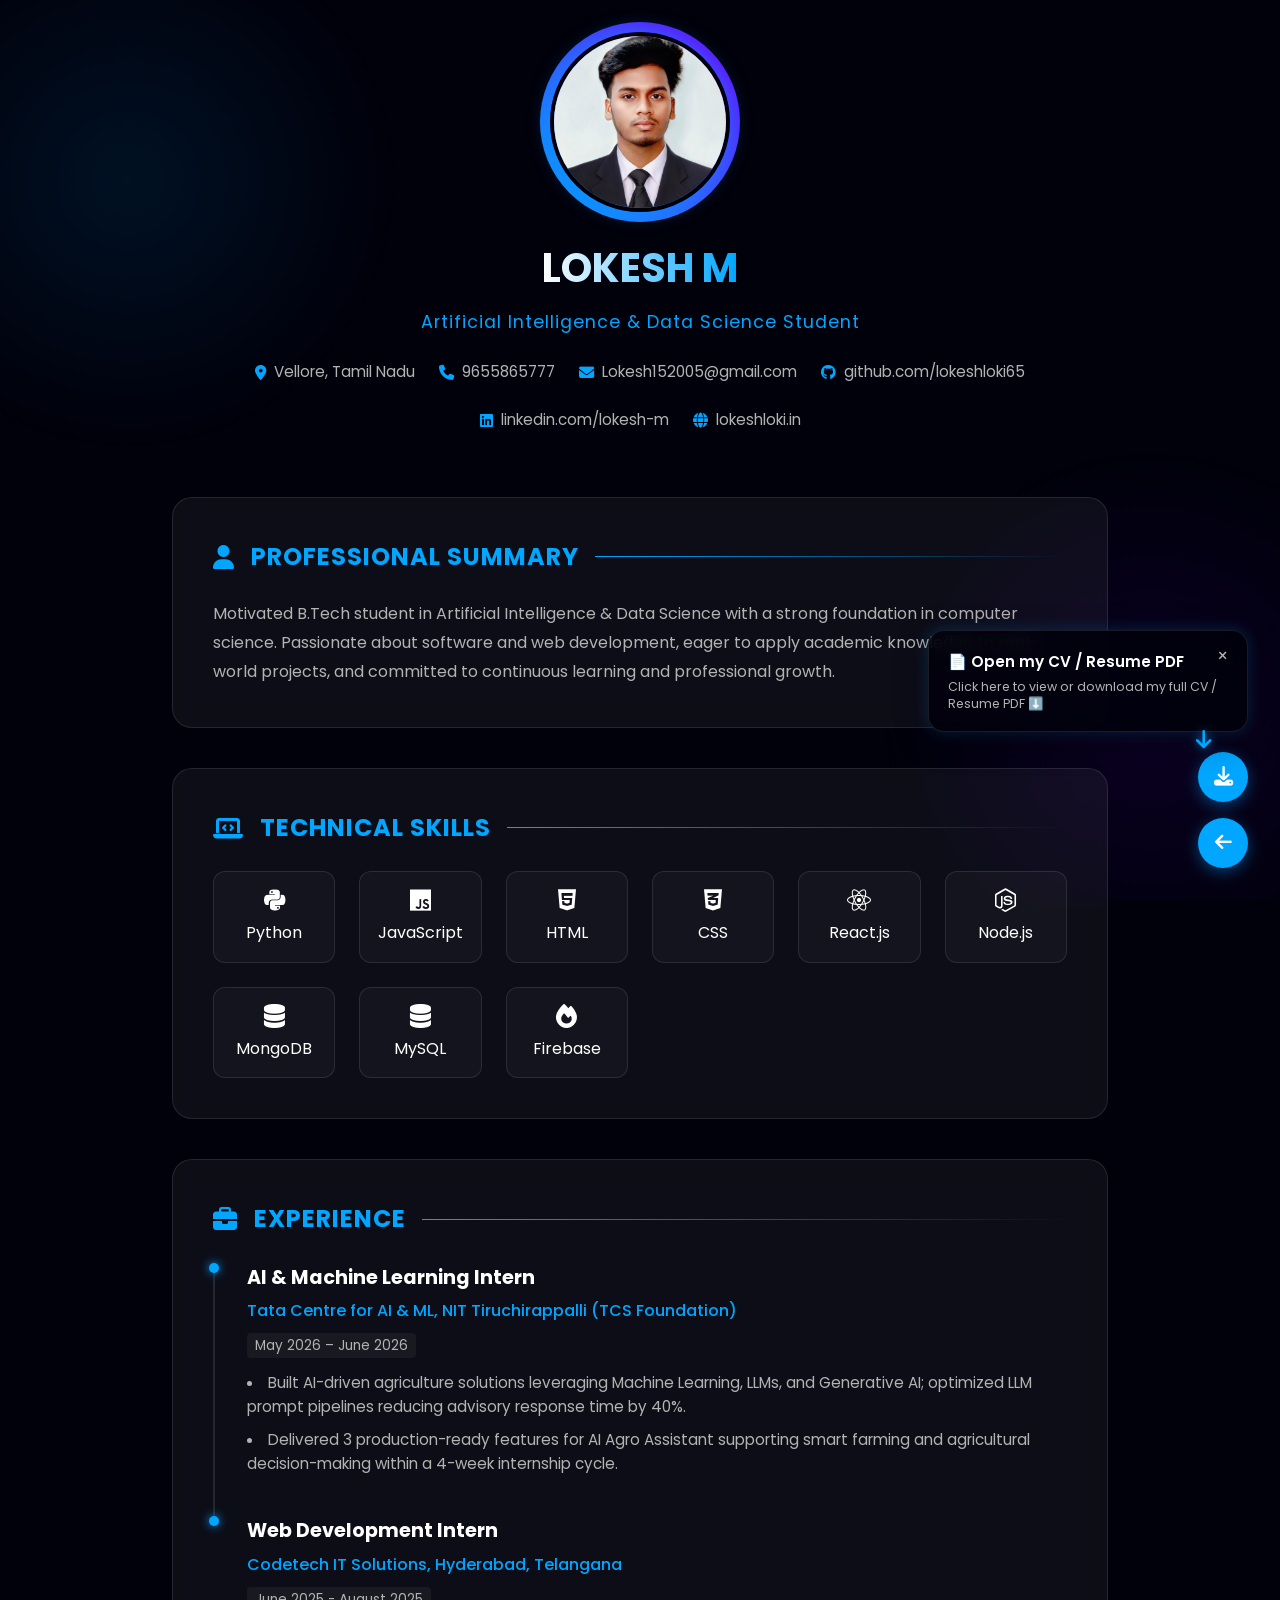
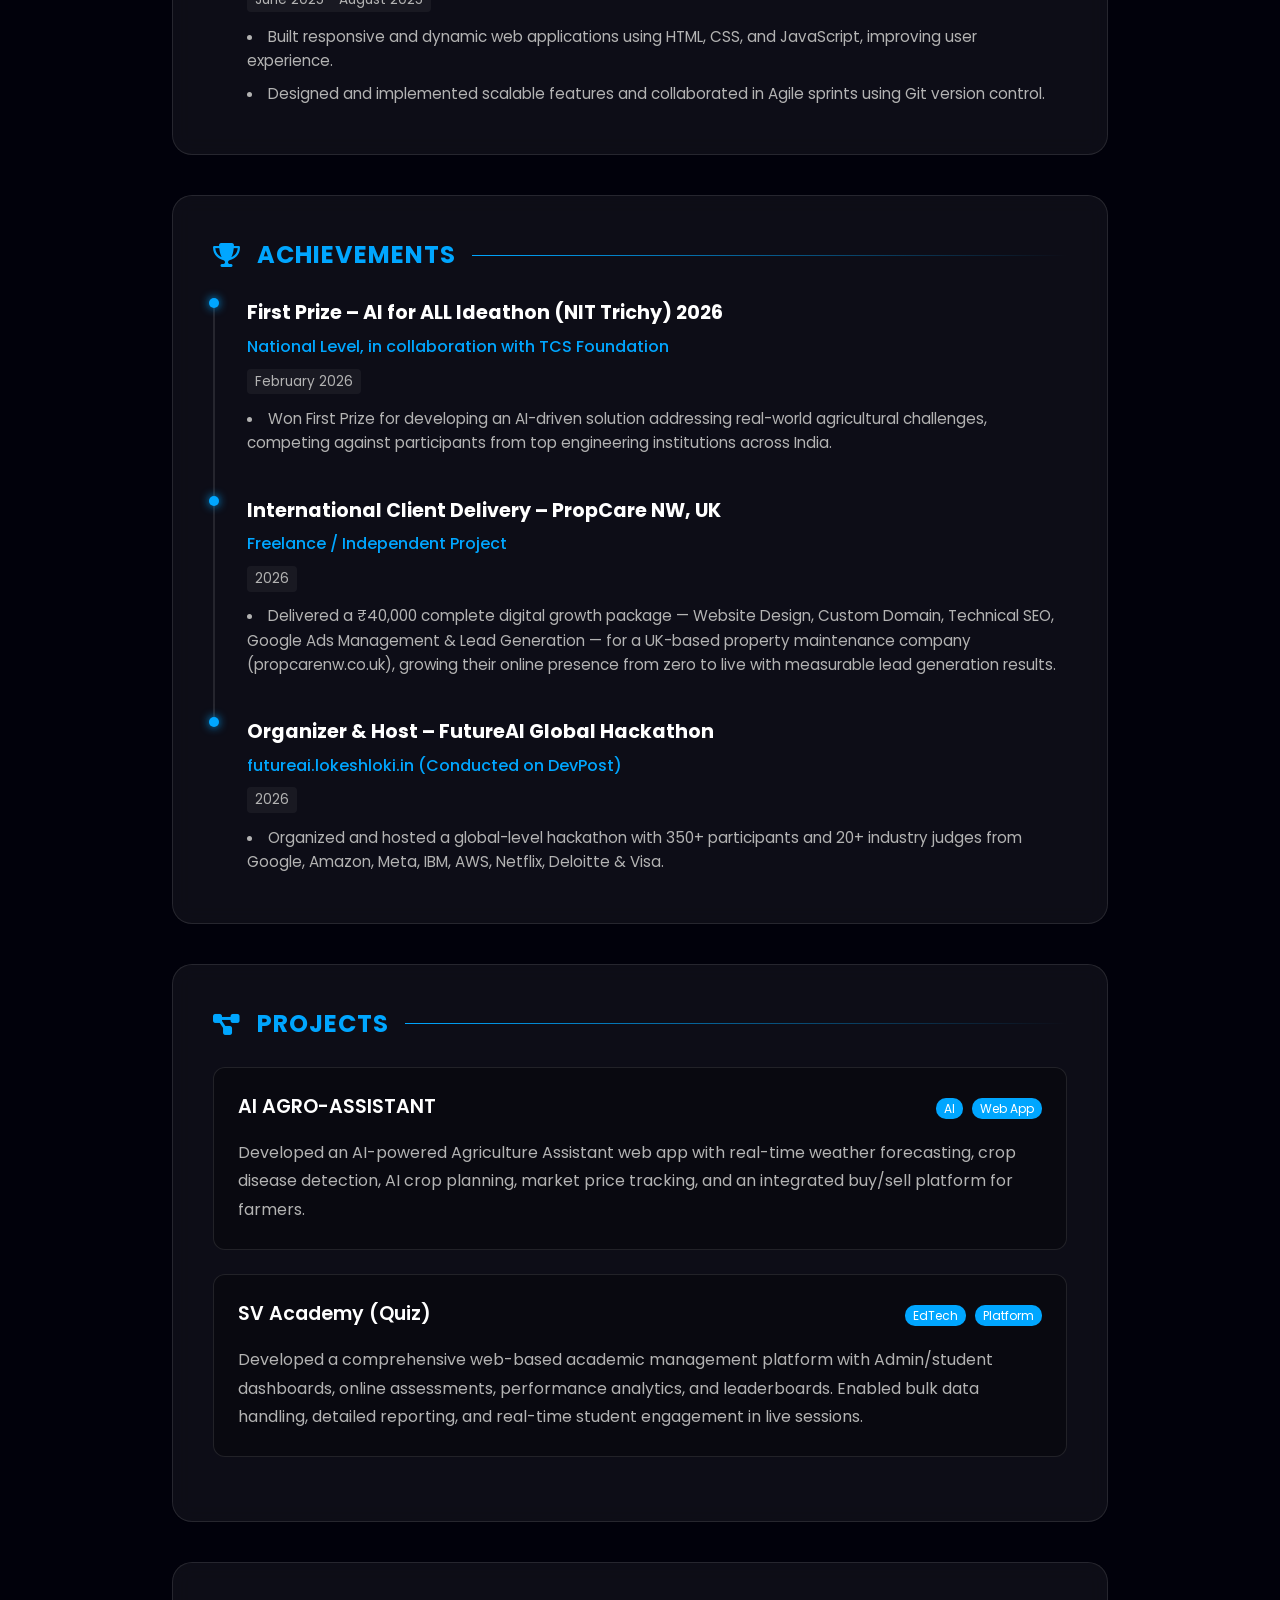
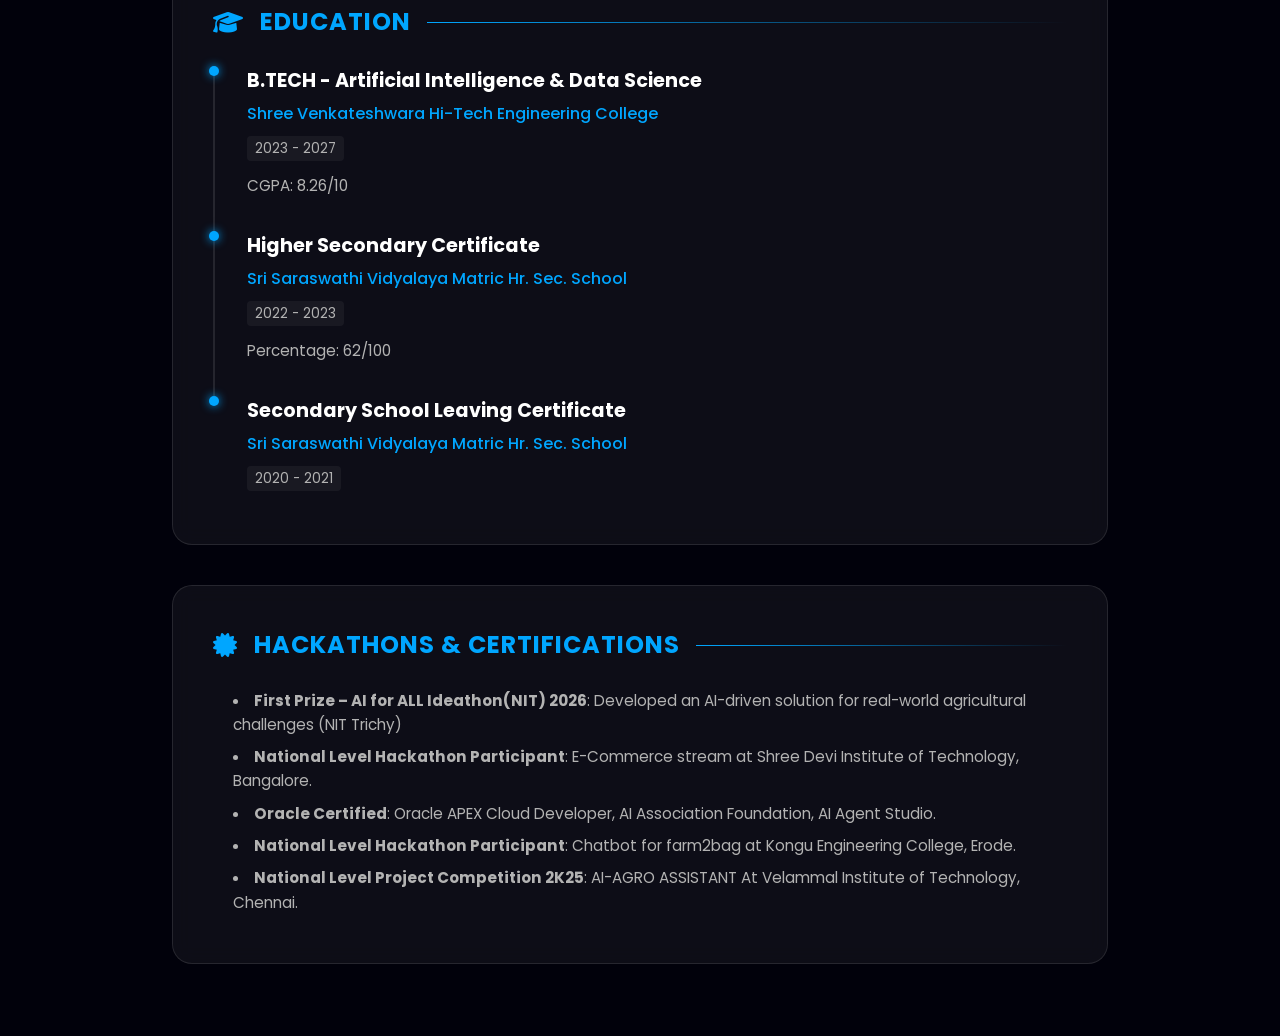
<file: resume.html>
<!DOCTYPE html>
<html lang="en">

<head>
    <meta charset="UTF-8">
    <meta name="viewport" content="width=device-width, initial-scale=1.0">
    <title>Resume | Lokesh M</title>

    <!-- Fonts & Icons -->
    <link href="https://fonts.googleapis.com/css2?family=Poppins:wght@300;400;500;600;700;800&display=swap"
        rel="stylesheet">
    <link rel="stylesheet" href="https://cdnjs.cloudflare.com/ajax/libs/font-awesome/6.5.1/css/all.min.css">
    <link href="https://unpkg.com/aos@2.3.1/dist/aos.css" rel="stylesheet">

    <style>
        :root {
            --bg-color: #01010b;
            --card-bg: rgba(255, 255, 255, 0.05);
            --primary-color: #00a6ff;
            --accent-color: #7000ff;
            --text-color: #ffffff;
            --text-secondary: #b3b3b3;
            --border-color: rgba(255, 255, 255, 0.1);
        }

        * {
            margin: 0;
            padding: 0;
            box-sizing: border-box;
            font-family: 'Poppins', sans-serif;
            scroll-behavior: smooth;
        }

        body {
            background-color: var(--bg-color);
            color: var(--text-color);
            overflow-x: hidden;
            line-height: 1.6;
        }

        /* Background Animation */
        .bg-animation {
            position: fixed;
            top: 0;
            left: 0;
            width: 100%;
            height: 100%;
            z-index: -1;
            background:
                radial-gradient(circle at 10% 20%, rgba(0, 166, 255, 0.1) 0%, transparent 20%),
                radial-gradient(circle at 90% 80%, rgba(112, 0, 255, 0.1) 0%, transparent 20%);
        }

        /* Container */
        .container {
            max-width: 1000px;
            margin: 0 auto;
            padding: 2rem;
        }

        /* Header / Profile Section */
        header {
            display: flex;
            flex-direction: column;
            align-items: center;
            text-align: center;
            margin-bottom: 4rem;
            position: relative;
        }

        .profile-img-container {
            position: relative;
            width: 180px;
            height: 180px;
            margin-bottom: 1.5rem;
        }

        .profile-img {
            width: 100%;
            height: 100%;
            border-radius: 50%;
            object-fit: cover;
            border: 4px solid var(--bg-color);
            box-shadow: 0 0 20px rgba(0, 166, 255, 0.5);
            position: relative;
            z-index: 2;
        }

        .profile-glow {
            position: absolute;
            top: -10px;
            left: -10px;
            right: -10px;
            bottom: -10px;
            background: linear-gradient(45deg, var(--primary-color), var(--accent-color));
            border-radius: 50%;
            z-index: 1;
            animation: spin 4s linear infinite;
        }

        @keyframes spin {
            0% {
                transform: rotate(0deg);
            }

            100% {
                transform: rotate(360deg);
            }
        }

        h1 {
            font-size: 2.5rem;
            font-weight: 700;
            margin-bottom: 0.5rem;
            background: linear-gradient(to right, #fff, var(--primary-color));
            -webkit-background-clip: text;
            -webkit-text-fill-color: transparent;
        }

        .subtitle {
            font-size: 1.1rem;
            color: var(--primary-color);
            margin-bottom: 1.5rem;
            letter-spacing: 1px;
        }

        .contact-info {
            display: flex;
            flex-wrap: wrap;
            justify-content: center;
            gap: 1.5rem;
            font-size: 0.95rem;
            color: var(--text-secondary);
        }

        .contact-item {
            display: flex;
            align-items: center;
            gap: 0.5rem;
            transition: color 0.3s;
        }

        .contact-item:hover {
            color: var(--primary-color);
        }

        .contact-item i {
            color: var(--primary-color);
        }

        .contact-item a {
            color: inherit;
            text-decoration: none;
        }

        /* Sections */
        .section {
            background: var(--card-bg);
            border: 1px solid var(--border-color);
            border-radius: 20px;
            padding: 2.5rem;
            margin-bottom: 2.5rem;
            backdrop-filter: blur(10px);
            position: relative;
            overflow: hidden;
            transition: transform 0.3s, box-shadow 0.3s;
        }

        .section:hover {
            transform: translateY(-5px);
            box-shadow: 0 10px 30px rgba(0, 0, 0, 0.3);
            border-color: rgba(0, 166, 255, 0.3);
        }

        .section-title {
            font-size: 1.5rem;
            color: var(--primary-color);
            margin-bottom: 1.5rem;
            display: flex;
            align-items: center;
            gap: 1rem;
            text-transform: uppercase;
            letter-spacing: 1px;
        }

        .section-title::after {
            content: '';
            flex-grow: 1;
            height: 1px;
            background: linear-gradient(to right, var(--primary-color), transparent);
        }

        /* Summary */
        .summary-text {
            color: var(--text-secondary);
            line-height: 1.8;
            font-size: 1rem;
        }

        /* Skills */
        .skills-grid {
            display: grid;
            grid-template-columns: repeat(auto-fit, minmax(120px, 1fr));
            gap: 1.5rem;
        }

        .skill-item {
            background: rgba(255, 255, 255, 0.03);
            border: 1px solid var(--border-color);
            border-radius: 12px;
            padding: 1rem;
            text-align: center;
            transition: all 0.3s;
        }

        .skill-item:hover {
            background: var(--primary-color);
            color: #fff;
            transform: scale(1.05);
            box-shadow: 0 0 15px var(--primary-color);
            border-color: var(--primary-color);
        }

        .skill-item i {
            font-size: 1.5rem;
            margin-bottom: 0.5rem;
            display: block;
        }

        /* Timeline (Education & Experience) */
        .timeline-item {
            position: relative;
            border-left: 2px solid var(--border-color);
            padding-left: 2rem;
            padding-bottom: 2rem;
        }

        .timeline-item:last-child {
            padding-bottom: 0;
            border-left: 2px solid transparent;
        }

        .timeline-dot {
            position: absolute;
            left: -6px;
            top: 0;
            width: 10px;
            height: 10px;
            background: var(--primary-color);
            border-radius: 50%;
            box-shadow: 0 0 10px var(--primary-color);
        }

        .timeline-content h3 {
            font-size: 1.2rem;
            color: #fff;
            margin-bottom: 0.3rem;
        }

        .timeline-content h4 {
            font-size: 1rem;
            color: var(--primary-color);
            font-weight: 500;
            margin-bottom: 0.5rem;
        }

        .timeline-date {
            font-size: 0.85rem;
            color: var(--text-secondary);
            margin-bottom: 0.8rem;
            display: inline-block;
            background: rgba(255, 255, 255, 0.05);
            padding: 2px 8px;
            border-radius: 4px;
        }

        .timeline-desc {
            color: var(--text-secondary);
            font-size: 0.95rem;
        }

        .timeline-desc li {
            margin-bottom: 0.5rem;
            list-style-position: inside;
        }

        /* Projects */
        .project-card {
            background: rgba(0, 0, 0, 0.3);
            border-radius: 12px;
            padding: 1.5rem;
            margin-bottom: 1.5rem;
            border: 1px solid var(--border-color);
            transition: 0.3s;
        }

        .project-card:hover {
            border-color: var(--primary-color);
            transform: translateX(10px);
        }

        .project-header {
            display: flex;
            justify-content: space-between;
            align-items: center;
            margin-bottom: 1rem;
        }

        .project-title {
            font-size: 1.2rem;
            font-weight: 600;
            color: #fff;
        }

        .project-tags span {
            font-size: 0.75rem;
            color: var(--text-color);
            background: var(--primary-color);
            padding: 2px 8px;
            border-radius: 10px;
            margin-left: 5px;
        }

        /* Actions */
        .actions {
            position: fixed;
            bottom: 2rem;
            right: 2rem;
            display: flex;
            flex-direction: column;
            gap: 1rem;
            z-index: 100;
        }

        .action-btn {
            width: 50px;
            height: 50px;
            border-radius: 50%;
            border: none;
            background: var(--primary-color);
            color: white;
            font-size: 1.2rem;
            cursor: pointer;
            display: flex;
            justify-content: center;
            align-items: center;
            box-shadow: 0 4px 15px rgba(0, 166, 255, 0.4);
            transition: all 0.3s;
            text-decoration: none;
        }

        .action-btn:hover {
            transform: scale(1.1);
            background: #fff;
            color: var(--primary-color);
        }

        /* Responsive */
        @media (max-width: 768px) {
            .container {
                padding: 1rem;
            }

            h1 {
                font-size: 2rem;
            }

            .contact-info {
                flex-direction: column;
                gap: 0.8rem;
            }

            .section {
                padding: 1.5rem;
            }
        }

        /* Auto-Popup Resume Toast */
        .resume-toast {
            position: fixed;
            bottom: 10.5rem;
            right: 2rem;
            width: 320px;
            background: rgba(1, 1, 11, 0.85);
            backdrop-filter: blur(10px);
            -webkit-backdrop-filter: blur(10px);
            border: 1px solid var(--border-color);
            border-radius: 16px;
            padding: 1.2rem;
            box-shadow: 0 8px 32px rgba(0, 0, 0, 0.4), 0 0 15px rgba(0, 166, 255, 0.25);
            z-index: 101;
            cursor: pointer;
            transition: transform 0.5s cubic-bezier(0.175, 0.885, 0.32, 1.275), opacity 0.5s ease;
            transform: translateX(120%);
            opacity: 0;
            display: flex;
            flex-direction: column;
            gap: 0.3rem;
        }

        .resume-toast.show {
            transform: translateX(0);
            opacity: 1;
        }

        .resume-toast:hover {
            box-shadow: 0 8px 32px rgba(0, 0, 0, 0.5), 0 0 20px rgba(0, 166, 255, 0.45);
            border-color: rgba(0, 166, 255, 0.4);
        }

        .resume-toast-header {
            display: flex;
            justify-content: space-between;
            align-items: center;
            padding-right: 1.5rem;
        }

        .resume-toast-title {
            font-size: 0.95rem;
            font-weight: 600;
            color: #fff;
            display: flex;
            align-items: center;
            gap: 6px;
        }

        .resume-toast-sub {
            font-size: 0.78rem;
            color: var(--text-secondary);
            line-height: 1.3;
            transition: color 0.3s;
        }

        .resume-toast-close {
            position: absolute;
            top: 0.8rem;
            right: 0.8rem;
            background: none;
            border: none;
            color: var(--text-secondary);
            font-size: 1.1rem;
            cursor: pointer;
            width: 24px;
            height: 24px;
            display: flex;
            align-items: center;
            justify-content: center;
            border-radius: 50%;
            transition: background 0.3s, color 0.3s;
            z-index: 102;
        }

        .resume-toast-close:hover {
            background: rgba(255, 255, 255, 0.1);
            color: #fff;
        }

        /* Choices inside toast */
        .resume-toast-choices {
            display: flex;
            gap: 0.8rem;
            margin-top: 0.8rem;
            animation: toast-fadeIn 0.3s ease;
        }

        .toast-choice-btn {
            flex: 1;
            padding: 8px 12px;
            border-radius: 8px;
            border: 1px solid var(--border-color);
            font-size: 0.82rem;
            font-weight: 600;
            cursor: pointer;
            display: flex;
            align-items: center;
            justify-content: center;
            gap: 6px;
            transition: all 0.3s ease;
        }

        .toast-choice-btn.view-btn {
            background: rgba(255, 255, 255, 0.05);
            color: #fff;
        }

        .toast-choice-btn.view-btn:hover {
            background: rgba(255, 255, 255, 0.15);
            border-color: #fff;
        }

        .toast-choice-btn.download-btn {
            background: var(--primary-color);
            color: #fff;
            border-color: var(--primary-color);
            box-shadow: 0 0 10px rgba(0, 166, 255, 0.3);
        }

        .toast-choice-btn.download-btn:hover {
            background: #fff;
            color: var(--primary-color);
            border-color: #fff;
            box-shadow: 0 0 15px rgba(255, 255, 255, 0.5);
        }

        /* Bouncing Arrow pointer */
        .toast-arrow-bounce {
            position: absolute;
            bottom: -25px;
            right: 35px;
            color: var(--primary-color);
            font-size: 1.3rem;
            animation: toast-bounce 1.5s infinite;
            text-shadow: 0 0 10px rgba(0, 166, 255, 0.8);
            z-index: 102;
            pointer-events: none;
        }

        @keyframes toast-bounce {
            0%, 100% { transform: translateY(0); }
            50% { transform: translateY(6px); }
        }

        @keyframes toast-fadeIn {
            from { opacity: 0; transform: translateY(5px); }
            to { opacity: 1; transform: translateY(0); }
        }

        /* Responsive behavior for toast */
        @media (max-width: 768px) {
            .resume-toast {
                bottom: 10.5rem;
                right: 1.5rem;
                left: 1.5rem;
                width: calc(100% - 3rem);
            }
            .toast-arrow-bounce {
                right: 35px;
            }
        }
    </style>
</head>

<body>
    <div class="bg-animation"></div>

    <div class="container">
        <!-- Header -->
        <header data-aos="fade-down">
            <div class="profile-img-container">
                <div class="profile-glow"></div>
                <img src="lokesh1213.png" alt="Lokesh M" class="profile-img">
            </div>
            <h1>LOKESH M</h1>
            <div class="subtitle">Artificial Intelligence & Data Science Student</div>

            <div class="contact-info">
                <div class="contact-item"><i class="fas fa-map-marker-alt"></i> Vellore, Tamil Nadu</div>
                <div class="contact-item"><i class="fas fa-phone"></i> <a href="tel:9655865777">9655865777</a></div>
                <div class="contact-item"><i class="fas fa-envelope"></i> <a
                        href="mailto:Lokesh152005@gmail.com">Lokesh152005@gmail.com</a></div>
                <div class="contact-item"><i class="fab fa-github"></i> <a href="https://github.com/lokeshloki65"
                        target="_blank">github.com/lokeshloki65</a></div>
                <div class="contact-item"><i class="fab fa-linkedin"></i> <a
                        href="https://linkedin.com/in/lokesh-m-265b832b3/" target="_blank">linkedin.com/lokesh-m</a>
                </div>
                <div class="contact-item"><i class="fas fa-globe"></i> <a href="https://lokeshloki.in"
                        target="_blank">lokeshloki.in</a></div>
            </div>
        </header>

        <!-- Summary -->
        <div class="section" data-aos="fade-up">
            <h2 class="section-title"><i class="fas fa-user"></i> Professional Summary</h2>
            <p class="summary-text">
                Motivated B.Tech student in Artificial Intelligence & Data Science with a strong foundation in computer
                science. Passionate about software and web development, eager to apply academic knowledge to real-world
                projects, and committed to continuous learning and professional growth.
            </p>
        </div>

        <!-- Skills -->
        <div class="section" data-aos="fade-up" data-aos-delay="100">
            <h2 class="section-title"><i class="fas fa-laptop-code"></i> Technical Skills</h2>
            <div class="skills-grid">
                <div class="skill-item"><i class="fab fa-python"></i>Python</div>
                <div class="skill-item"><i class="fab fa-js"></i>JavaScript</div>
                <div class="skill-item"><i class="fab fa-html5"></i>HTML</div>
                <div class="skill-item"><i class="fab fa-css3-alt"></i>CSS</div>
                <div class="skill-item"><i class="fab fa-react"></i>React.js</div>
                <div class="skill-item"><i class="fab fa-node-js"></i>Node.js</div>
                <div class="skill-item"><i class="fas fa-database"></i>MongoDB</div>
                <div class="skill-item"><i class="fas fa-database"></i>MySQL</div>
                <div class="skill-item"><i class="fas fa-fire"></i>Firebase</div>
            </div>
        </div>

        <!-- Experience -->

        <div class="section" data-aos="fade-up" data-aos-delay="200">
            <h2 class="section-title"><i class="fas fa-briefcase"></i> Experience</h2>
            <div class="timeline-item">
                <div class="timeline-dot"></div>
                <div class="timeline-content">
                    <h3>AI & Machine Learning Intern</h3>
                    <h4>Tata Centre for AI & ML, NIT Tiruchirappalli (TCS Foundation)</h4>
                    <span class="timeline-date">May 2026 – June 2026</span>
                    <ul class="timeline-desc">
                        <li>Built AI-driven agriculture solutions leveraging Machine Learning, LLMs, and Generative AI; optimized LLM prompt pipelines reducing advisory response time by 40%.</li>
                        <li>Delivered 3 production-ready features for AI Agro Assistant supporting smart farming and agricultural decision-making within a 4-week internship cycle.</li>
                    </ul>
                </div>
            </div>
            <div class="timeline-item">
                <div class="timeline-dot"></div>
                <div class="timeline-content">
                    <h3>Web Development Intern</h3>
                    <h4>Codetech IT Solutions, Hyderabad, Telangana</h4>
                    <span class="timeline-date">June 2025 - August 2025</span>
                    <ul class="timeline-desc">
                        <li>Built responsive and dynamic web applications using HTML, CSS, and JavaScript, improving
                            user experience.</li>
                        <li>Designed and implemented scalable features and collaborated in Agile sprints using Git
                            version control.</li>
                    </ul>
                </div>
            </div>
        </div>

        <!-- Achievements -->
        <div class="section" data-aos="fade-up" data-aos-delay="250">
            <h2 class="section-title"><i class="fas fa-trophy"></i> Achievements</h2>

            <div class="timeline-item">
                <div class="timeline-dot"></div>
                <div class="timeline-content">
                    <h3>First Prize – AI for ALL Ideathon (NIT Trichy) 2026</h3>
                    <h4>National Level, in collaboration with TCS Foundation</h4>
                    <span class="timeline-date">February 2026</span>
                    <ul class="timeline-desc">
                        <li>Won First Prize for developing an AI-driven solution addressing real-world agricultural challenges, competing against participants from top engineering institutions across India.</li>
                    </ul>
                </div>
            </div>

            <div class="timeline-item">
                <div class="timeline-dot"></div>
                <div class="timeline-content">
                    <h3>International Client Delivery – PropCare NW, UK</h3>
                    <h4>Freelance / Independent Project</h4>
                    <span class="timeline-date">2026</span>
                    <ul class="timeline-desc">
                        <li>Delivered a ₹40,000 complete digital growth package — Website Design, Custom Domain, Technical SEO, Google Ads Management & Lead Generation — for a UK-based property maintenance company (propcarenw.co.uk), growing their online presence from zero to live with measurable lead generation results.</li>
                    </ul>
                </div>
            </div>

            <div class="timeline-item">
                <div class="timeline-dot"></div>
                <div class="timeline-content">
                    <h3>Organizer & Host – FutureAI Global Hackathon</h3>
                    <h4>futureai.lokeshloki.in (Conducted on DevPost)</h4>
                    <span class="timeline-date">2026</span>
                    <ul class="timeline-desc">
                        <li>Organized and hosted a global-level hackathon with 350+ participants and 20+ industry judges from Google, Amazon, Meta, IBM, AWS, Netflix, Deloitte & Visa.</li>
                    </ul>
                </div>
            </div>
        </div>

        <!-- Projects -->
        <div class="section" data-aos="fade-up" data-aos-delay="300">
            <h2 class="section-title"><i class="fas fa-project-diagram"></i> Projects</h2>

            <div class="project-card">
                <div class="project-header">
                    <div class="project-title">AI AGRO-ASSISTANT</div>
                    <div class="project-tags"><span>AI</span> <span>Web App</span></div>
                </div>
                <p class="summary-text">
                    Developed an AI-powered Agriculture Assistant web app with real-time weather forecasting, crop
                    disease detection, AI crop planning, market price tracking, and an integrated buy/sell platform for
                    farmers.
                </p>
            </div>

            <div class="project-card">
                <div class="project-header">
                    <div class="project-title">SV Academy (Quiz)</div>
                    <div class="project-tags"><span>EdTech</span> <span>Platform</span></div>
                </div>
                <p class="summary-text">
                    Developed a comprehensive web-based academic management platform with Admin/student dashboards,
                    online assessments, performance analytics, and leaderboards. Enabled bulk data handling, detailed
                    reporting, and real-time student engagement in live sessions.
                </p>
            </div>
        </div>

        <!-- Education -->
        <div class="section" data-aos="fade-up" data-aos-delay="400">
            <h2 class="section-title"><i class="fas fa-graduation-cap"></i> Education</h2>

            <div class="timeline-item">
                <div class="timeline-dot"></div>
                <div class="timeline-content">
                    <h3>B.TECH - Artificial Intelligence & Data Science</h3>
                    <h4>Shree Venkateshwara Hi-Tech Engineering College</h4>
                    <span class="timeline-date">2023 - 2027</span>
                    <p class="timeline-desc">CGPA: 8.26/10</p>
                </div>
            </div>

            <div class="timeline-item">
                <div class="timeline-dot"></div>
                <div class="timeline-content">
                    <h3>Higher Secondary Certificate</h3>
                    <h4>Sri Saraswathi Vidyalaya Matric Hr. Sec. School</h4>
                    <span class="timeline-date">2022 - 2023</span>
                    <p class="timeline-desc">Percentage: 62/100</p>
                </div>
            </div>

            <div class="timeline-item">
                <div class="timeline-dot"></div>
                <div class="timeline-content">
                    <h3>Secondary School Leaving Certificate</h3>
                    <h4>Sri Saraswathi Vidyalaya Matric Hr. Sec. School</h4>
                    <span class="timeline-date">2020 - 2021</span>
                </div>
            </div>
        </div>

        <!-- Certifications -->
        <div class="section" data-aos="fade-up" data-aos-delay="500">
            <h2 class="section-title"><i class="fas fa-certificate"></i> Hackathons & Certifications</h2>
            <ul class="timeline-desc" style="padding-left: 20px;">
                <li><strong>First Prize – AI for ALL Ideathon(NIT) 2026</strong>: Developed an AI-driven solution for
                    real-world agricultural
                    challenges (NIT Trichy)</li>
                <li><strong>National Level Hackathon Participant</strong>: E-Commerce stream at Shree Devi Institute of
                    Technology, Bangalore.</li>
                <li><strong>Oracle Certified</strong>: Oracle APEX Cloud Developer, AI Association Foundation, AI Agent
                    Studio.</li>
                <li><strong>National Level Hackathon Participant</strong>: Chatbot for farm2bag at Kongu Engineering
                    College, Erode.</li>
                <li><strong>National Level Project Competition 2K25</strong>: AI-AGRO ASSISTANT At Velammal Institute of
                    Technology, Chennai.</li>
            </ul>
        </div>

    </div>

    <!-- Floating Actions -->
    <div class="actions">
        <a href="RESUME.pdf" download="Lokesh_M_Resume.pdf" class="action-btn" id="downloadActionBtn" title="Download PDF"><i
                class="fas fa-download"></i></a>
        <a href="index.html" class="action-btn" title="Back to Home"><i class="fas fa-arrow-left"></i></a>
    </div>

    <script src="https://unpkg.com/aos@2.3.1/dist/aos.js"></script>
    <script>
        AOS.init({
            duration: 1000,
            once: true
        });

        // Auto-Popup Toast Notification
        document.addEventListener('DOMContentLoaded', () => {
            const mainDownloadBtn = document.getElementById('downloadActionBtn');
            let autoDismissTimeout;

            function showChoiceToast(immediateChoices = false) {
                let toast = document.getElementById('resumeToast');
                
                if (!toast) {
                    toast = document.createElement('div');
                    toast.className = 'resume-toast';
                    toast.id = 'resumeToast';
                    
                    toast.innerHTML = `
                        <button class="resume-toast-close" id="closeToastBtn" aria-label="Close notification">&times;</button>
                        <div class="resume-toast-header">
                            <div class="resume-toast-title">📄 Open my CV / Resume PDF</div>
                        </div>
                        <div class="resume-toast-sub">Click here to view or download my full CV / Resume PDF ⬇️</div>
                        <div class="resume-toast-choices" id="toastChoices" style="display: none;">
                            <button class="toast-choice-btn view-btn" id="toastViewBtn"><i class="fas fa-eye"></i> View</button>
                            <button class="toast-choice-btn download-btn" id="toastDownloadBtn"><i class="fas fa-download"></i> Download</button>
                        </div>
                        <div class="toast-arrow-bounce"><i class="fas fa-arrow-down"></i></div>
                    `;
                    
                    document.body.appendChild(toast);
                    
                    // Trigger show class for transition
                    setTimeout(() => {
                        toast.classList.add('show');
                    }, 100);
                    
                    // Handle manual dismissal
                    const closeBtn = toast.querySelector('#closeToastBtn');
                    closeBtn.addEventListener('click', (e) => {
                        e.stopPropagation();
                        dismissToast();
                    });
                    
                    // View button logic
                    const viewBtn = toast.querySelector('#toastViewBtn');
                    viewBtn.addEventListener('click', (e) => {
                        e.stopPropagation();
                        window.open('RESUME.pdf', '_blank');
                        dismissToast();
                    });

                    // Download button logic
                    const downloadBtn = toast.querySelector('#toastDownloadBtn');
                    downloadBtn.addEventListener('click', (e) => {
                        e.stopPropagation();
                        const downloadLink = document.createElement('a');
                        downloadLink.href = 'RESUME.pdf';
                        downloadLink.download = 'Lokesh_M_Resume.pdf';
                        document.body.appendChild(downloadLink);
                        downloadLink.click();
                        document.body.removeChild(downloadLink);
                        dismissToast();
                    });
                    
                    // Handle click on toast to show choices
                    toast.addEventListener('click', (e) => {
                        if (e.target.closest('#closeToastBtn') || e.target.closest('.toast-choice-btn')) {
                            return;
                        }
                        clearTimeout(autoDismissTimeout);
                        showChoices();
                    });
                } else {
                    toast.classList.add('show');
                }
                
                function showChoices() {
                    const choices = toast.querySelector('#toastChoices');
                    const subText = toast.querySelector('.resume-toast-sub');
                    if (choices && choices.style.display === 'none') {
                        choices.style.display = 'flex';
                        if (subText) {
                            subText.innerHTML = 'Select an action to proceed:';
                        }
                    }
                }
                
                function dismissToast() {
                    clearTimeout(autoDismissTimeout);
                    toast.classList.remove('show');
                    setTimeout(() => {
                        toast.remove();
                    }, 500);
                }
                
                if (immediateChoices) {
                    clearTimeout(autoDismissTimeout);
                    showChoices();
                } else {
                    clearTimeout(autoDismissTimeout);
                    autoDismissTimeout = setTimeout(() => {
                        dismissToast();
                    }, 20000);
                }
            }
            
            // Auto popup after 2 seconds
            setTimeout(() => {
                showChoiceToast(false);
            }, 2000);
            
            // Intercept floating download button click to show the choices
            if (mainDownloadBtn) {
                mainDownloadBtn.addEventListener('click', (e) => {
                    e.preventDefault();
                    showChoiceToast(true);
                });
            }
        });
    </script>
</body>


</html>
</file>
